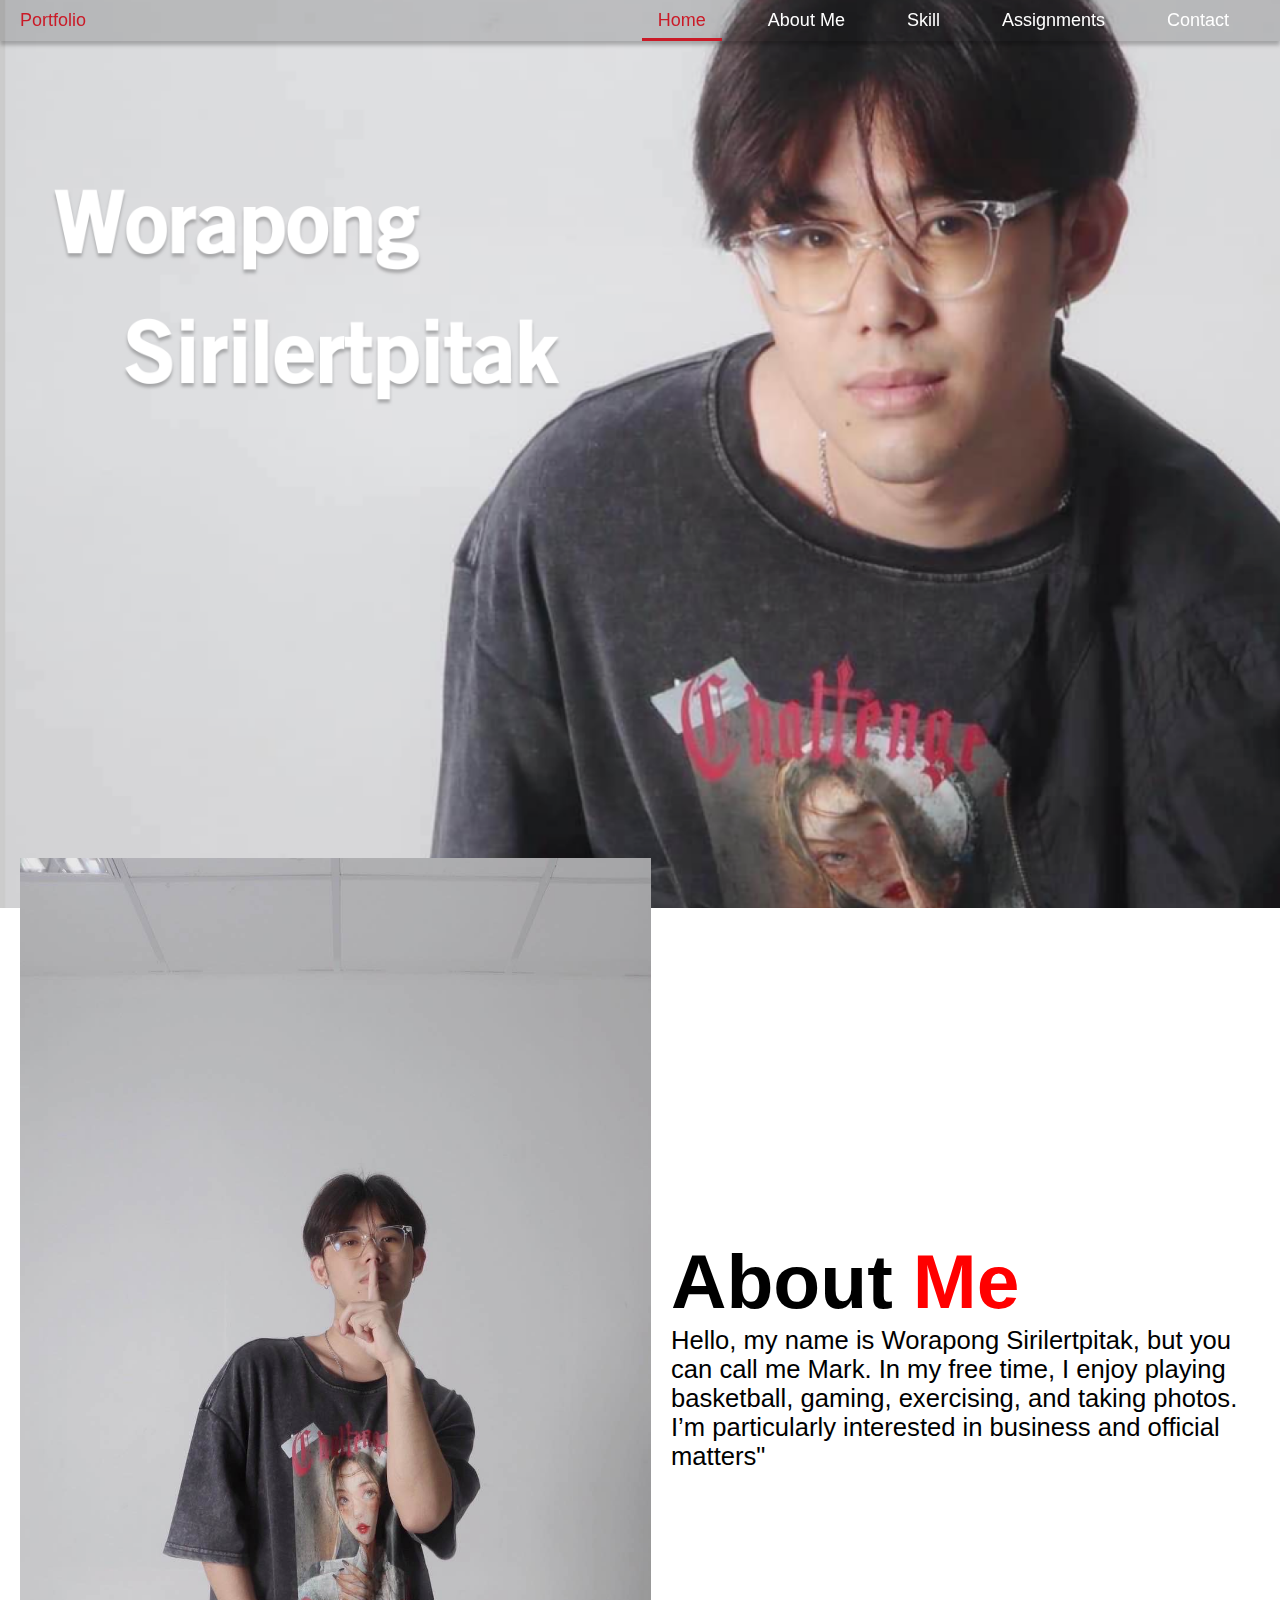
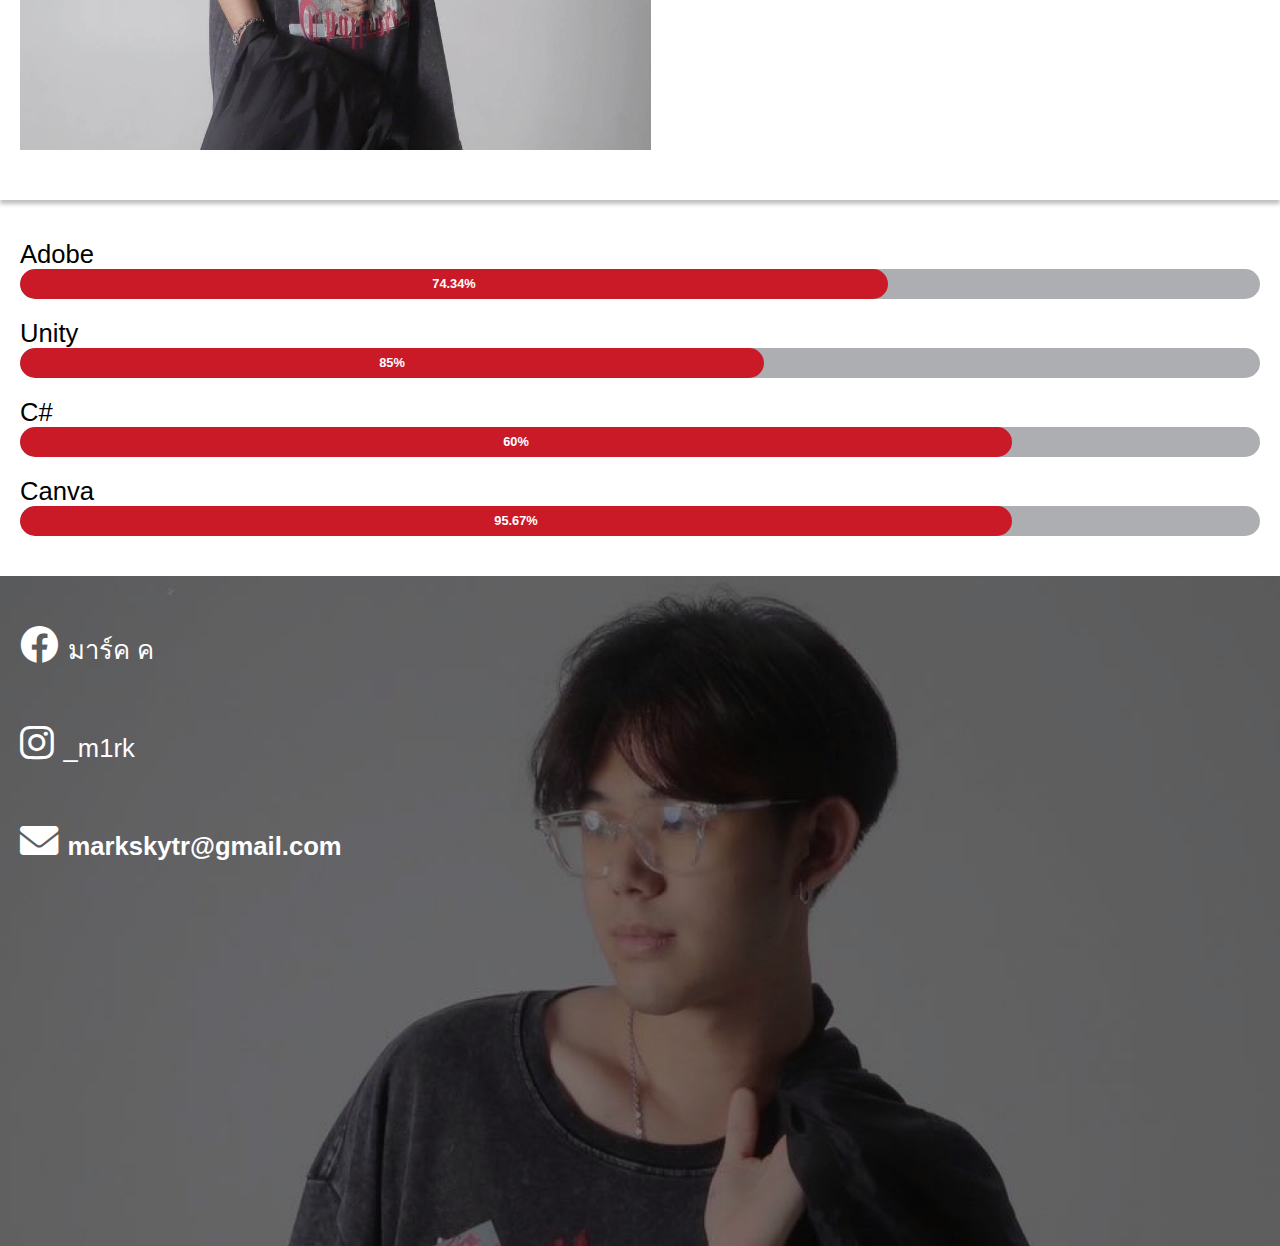
<file: index.html>
<!DOCTYPE html>
<html lang="th">
<head>
    <meta charset="UTF-8">
    <meta name="viewport" content="width=device-width, initial-scale=1.0">
    <title>Portfolio</title>
    <link rel="stylesheet" href="https://cdnjs.cloudflare.com/ajax/libs/font-awesome/6.0.0-beta3/css/all.min.css">
    <link rel="stylesheet" href="style.css">
</head>
<body>

    <!-- Top Bar -->
    <div class="top-bar">
        <p class="portfolio-title">Portfolio</p>
        <div class="menu-toggle" id="menu-toggle">
            &#9776; <!-- แฮมเบอร์เกอร์ ไอคอน -->
        </div>
        <ul class="menu" id="menu">
            <li><a href="#home" class="active">Home</a></li>
            <li><a href="#about">About Me</a></li>
            <li><a href="#skills">Skill</a></li>
            <li><a href="AssignmentPage.html">Assignments</a></li>
            <li><a href="#contact">Contact</a></li>
        </ul>
    </div>

    <!-- Main content -->
    <main>
        <section id="home" class="home-section">
            <img src="image/mark2.png" alt="Home Image" class="full-width-img">
        </section>
        <section id="about" class="about-section">
          <div class="about-content">
              <img src="image/profile.jpg" alt="About Me Image" class="about-image">
              <div class="about-text">
                <div style="
                    display: flex;
                    font-size: 4vw;
                    gap: 20px;
                ">
                    <h2>About</h2>
                    <h2 style="color: red;">Me</h2>
                </div>
                  <p style="font-size: 2vw;">Hello, my name is Worapong Sirilertpitak,
                     but you can call me Mark. In my free time, 
                     I enjoy playing basketball, gaming, exercising, and taking photos. 
                     I’m particularly interested in business and official matters"
                  </p>
              </div>
          </div>
      </section>
      
        <section id="skills" class="skills-section">
            <div>
                <div class="skill">
                    <p>Adobe</p>
                    <div class="percent-bar">
                        <div class="percent-fill" style="width: 70%;">
                            <span class="percent-text">74.34%</span>
                        </div>
                    </div>
                </div>
                <div class="skill">
                    <p>Unity</p>
                    <div class="percent-bar">
                        <div class="percent-fill" style="width: 60%;">
                            <span class="percent-text">85%</span>
                        </div>
                    </div>
                </div>
                <div class="skill">
                    <p>C#</p>
                    <div class="percent-bar">
                        <div class="percent-fill" style="width: 80%;">
                            <span class="percent-text">60%</span>
                        </div>
                    </div>
                </div>
                <div class="skill">
                    <p>Canva</p>
                    <div class="percent-bar">
                        <div class="percent-fill" style="width: 80%;">
                            <span class="percent-text">95.67%</span>
                        </div>
                    </div>
                </div>
            </div>
        </section>
        <section id="contact" class="contact-section">
            <div>
                <i class="fa-brands fa-facebook">
                    <a href="https://www.facebook.com/markskytr/">มาร์ค ค</a>
                </i>
                <i class="fa-brands fa-instagram">
                    <a href="https://www.instagram.com/_m1rk/">_m1rk</a>
                </i>
                <i class="fa-solid fa-envelope">
                    <a href="mailto:markskytr@gmail.com">markskytr@gmail.com</a>
                </i>
            </div>
            <img src="image/mark3.png" alt="mark3">
        </section>
    </main>


    <script src="script.js"></script>
</body>
</html>
</file>
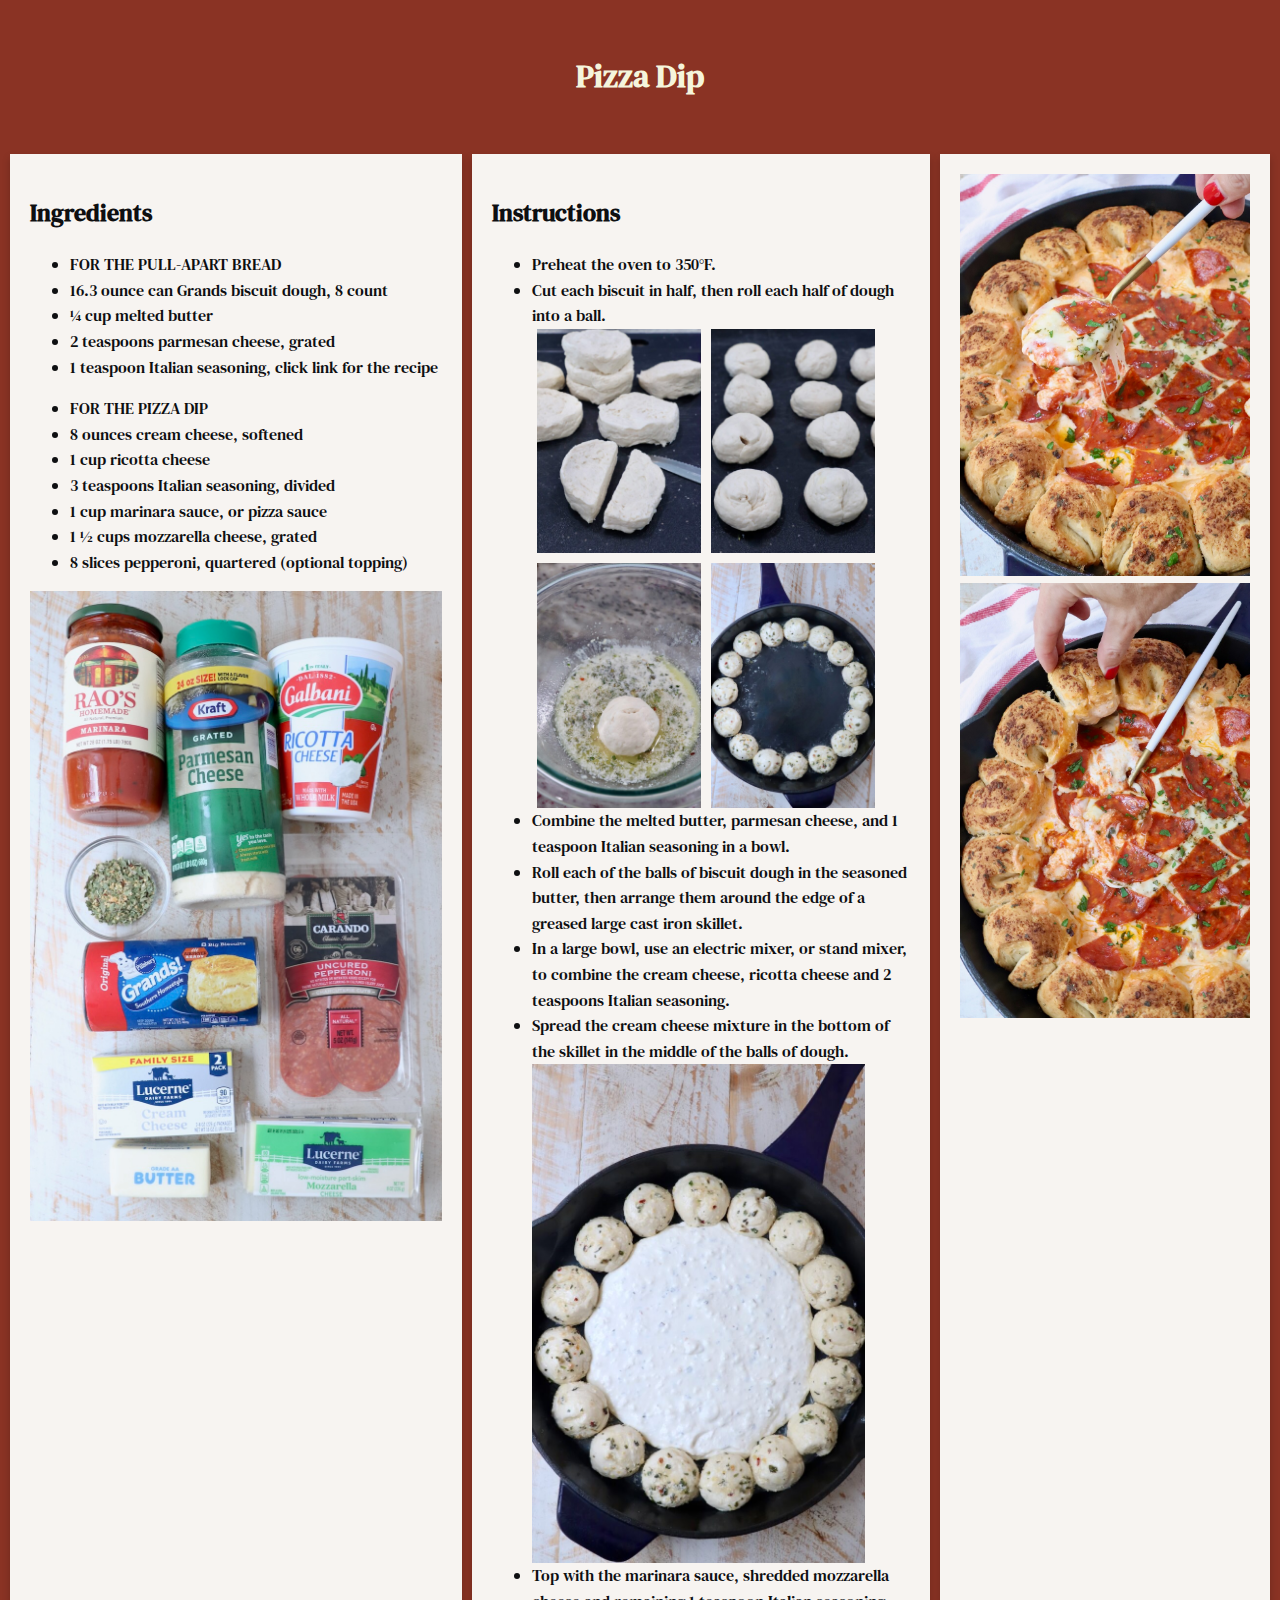
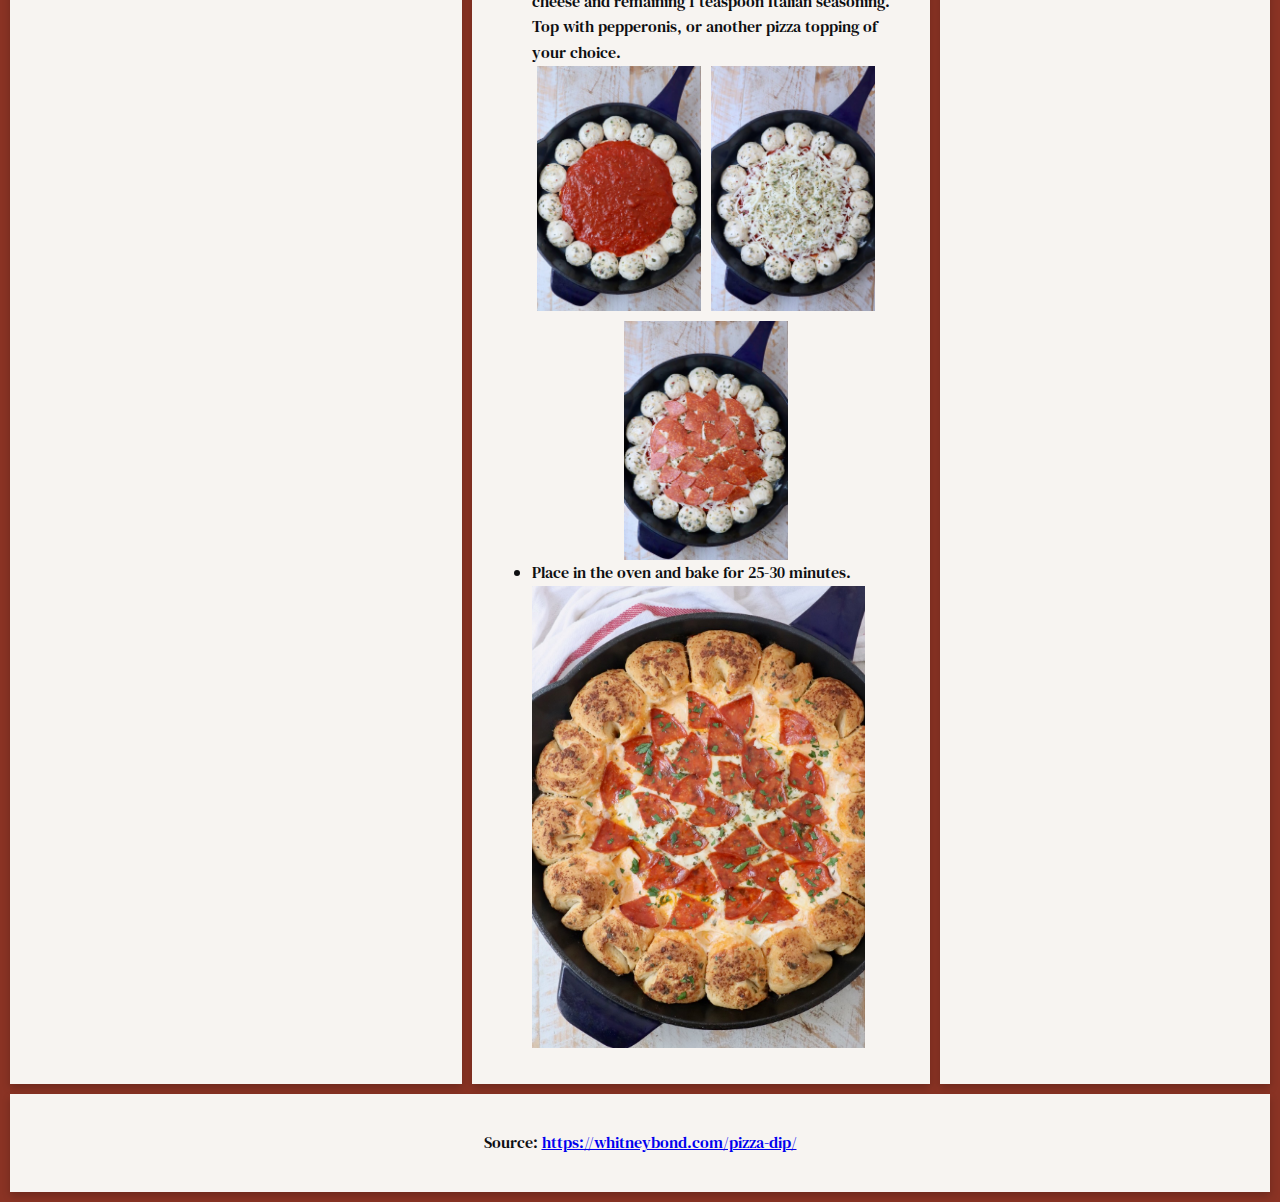
<file: assignment/assignment4/index.html>
<!DOCTYPE html>
<html lang="en">
<head>
    <meta charset="UTF-8">
    <meta http-equiv="X-UA-Compatible" content="IE=edge">
    <title>Pizza Dip</title>
    <meta name="viewport" content="width=device-width, initial-scale=1.0">
    <link rel="stylesheet" href="main.css">
	<link rel="preconnect" href="https://fonts.googleapis.com">
	<link rel="preconnect" href="https://fonts.gstatic.com" crossorigin>
	<link href="https://fonts.googleapis.com/css2?family=DM+Serif+Text:ital@0;1&display=swap" rel="stylesheet">
</head>
<body>
    <div class="grid-container">
        <div id="header">
            <h1>Pizza Dip</h1>
        </div>
        <div id="main1">
            <h2>Ingredients</h2>
            <ul>
                <li>FOR THE PULL-APART BREAD</li>
                <li>16.3 ounce can Grands biscuit dough, 8 count</li>
                <li>¼ cup melted butter</li>
                <li>2 teaspoons parmesan cheese, grated</li>
                <li>1 teaspoon Italian seasoning, click link for the recipe</li>
            </ul>
            <ul>
                <li>FOR THE PIZZA DIP</li>
                <li>8 ounces cream cheese, softened</li>
                <li>1 cup ricotta cheese</li>
                <li>3 teaspoons Italian seasoning, divided</li>
                <li>1 cup marinara sauce, or pizza sauce</li>
                <li>1 ½ cups mozzarella cheese, grated</li>
                <li>8 slices pepperoni, quartered (optional topping)</li>    
            </ul>
			<img src="pic/pizza-dip-1.jpeg" alt="pizza-dip-1">
        </div>
        <div id="main2">
            <h2>Instructions</h2>
            <ul>
                <li>Preheat the oven to 350°F.</li>
                <li>Cut each biscuit in half, then roll each half of dough into a ball.</li>
				<div class="fleximg">
					<img src="pic/pizza-dip-10.jpeg" alt="pizza-dip-10">
					<img src="pic/pizza-dip-11.jpeg" alt="pizza-dip-11">
					<img src="pic/pizza-dip-2.jpeg" alt="pizza-dip-2">
					<img src="pic/pizza-dip-3.jpeg" alt="pizza-dip-3">
				</div>
                <li>Combine the melted butter, parmesan cheese, and 1 teaspoon Italian seasoning in a bowl.</li>
                <li>Roll each of the balls of biscuit dough in the seasoned butter, then arrange them around the edge of a greased large cast iron skillet.</li>
                <li>In a large bowl, use an electric mixer, or stand mixer, to combine the cream cheese, ricotta cheese and 2 teaspoons Italian seasoning.</li>
                <li>Spread the cream cheese mixture in the bottom of the skillet in the middle of the balls of dough.</li>
				<div class="fleximg2">
					<img src="pic/pizza-dip-4.jpeg" alt="pizza-dip-4">
				</div>	
                <li>Top with the marinara sauce, shredded mozzarella cheese and remaining 1 teaspoon Italian seasoning. Top with pepperonis, or another pizza topping of your choice.</li>
				<div class="fleximg">
					<img src="pic/pizza-dip-5.jpeg" alt="pizza-dip-5">
					<img src="pic/pizza-dip-6.jpeg" alt="pizza-dip-6">
					<img src="pic/pizza-dip-7.jpeg" alt="pizza-dip-7">
				</div>
				<li>Place in the oven and bake for 25-30 minutes.</li>
				<div class="fleximg2">
					<img src="pic/pizza-dip-8.jpeg" alt="pizza-dip-8">
				</div>
            </ul>
        </div>
        <div id="right">
			<img src="pic/pizza-dip-22.jpeg" alt="pizza-dip-22">
			<img src="pic/pizza-dip-27.jpeg" alt="pizza-dip-27">
		</div>
        <div id="footer">            
			<p>Source: <a href="https://whitneybond.com/pizza-dip/" target="_blank">https://whitneybond.com/pizza-dip/</a></p>
		</div>
    </div>
</body>
</html>
</file>
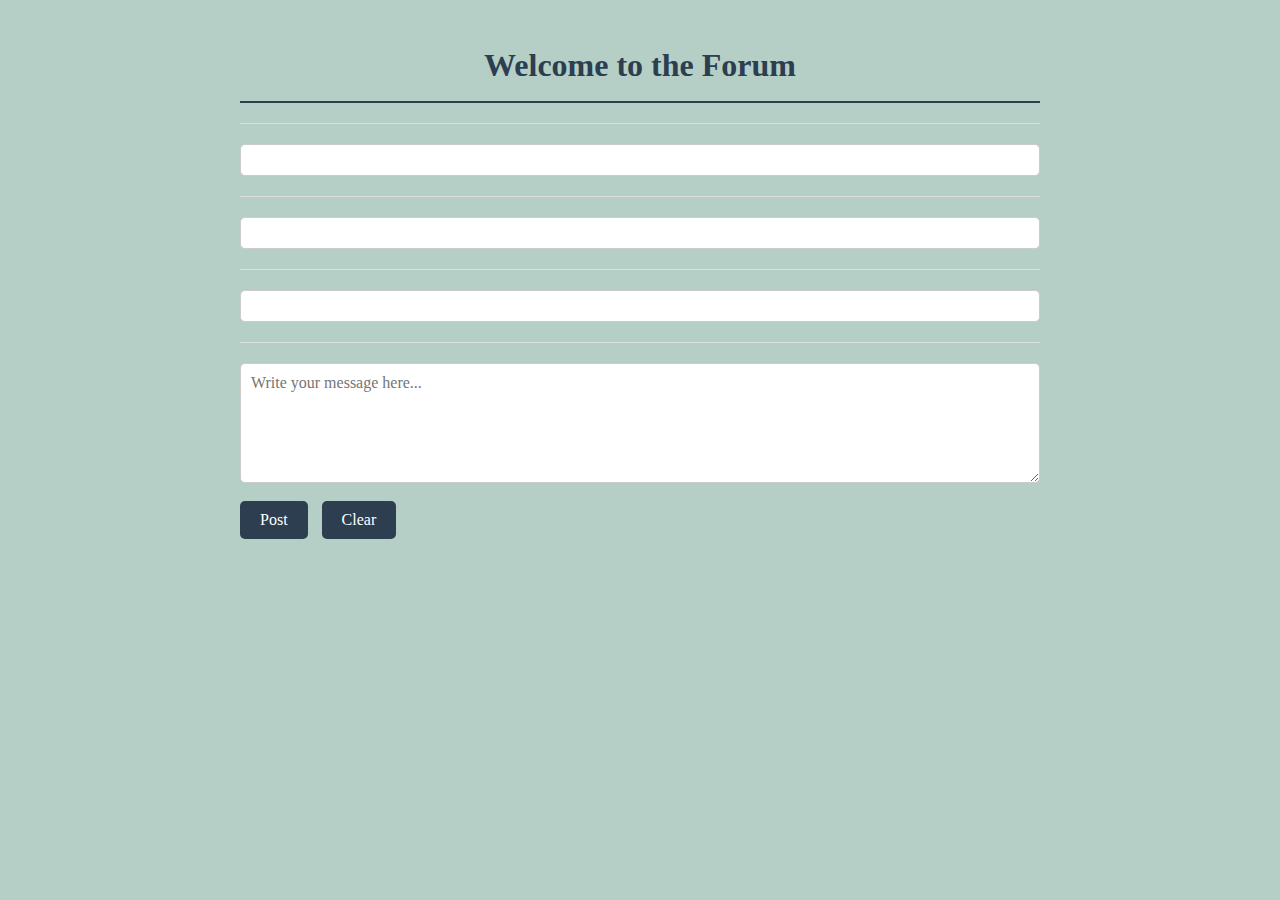
<file: assignment/assignment5/index.html>
<!DOCTYPE html>
<html>
<head>
    <meta charset='utf-8'>
    <meta http-equiv='X-UA-Compatible' content='IE=edge'>
    <title>Blogger</title>
    <meta name='viewport' content='width=device-width, initial-scale=1'>
    <link rel='stylesheet' type='text/css' media='screen' href='man.css'>
	
    <script src='main.js' defer></script>
</head>
<body>
    <h1 id="top"></h1>
    <hr>
    <div id="topic"></div>
    <hr>
    <div id="reply1"></div>
    <hr>
    <div id="reply2"></div>
    <hr>
    <textarea name="message" id="message" placeholder="Write your message here..."></textarea> 
    <br/>
    <button type="button" onclick="postFunction()">Post</button>
    <button type="button" onclick="clearFunction()">Clear</button>
</body>
</html>
</file>
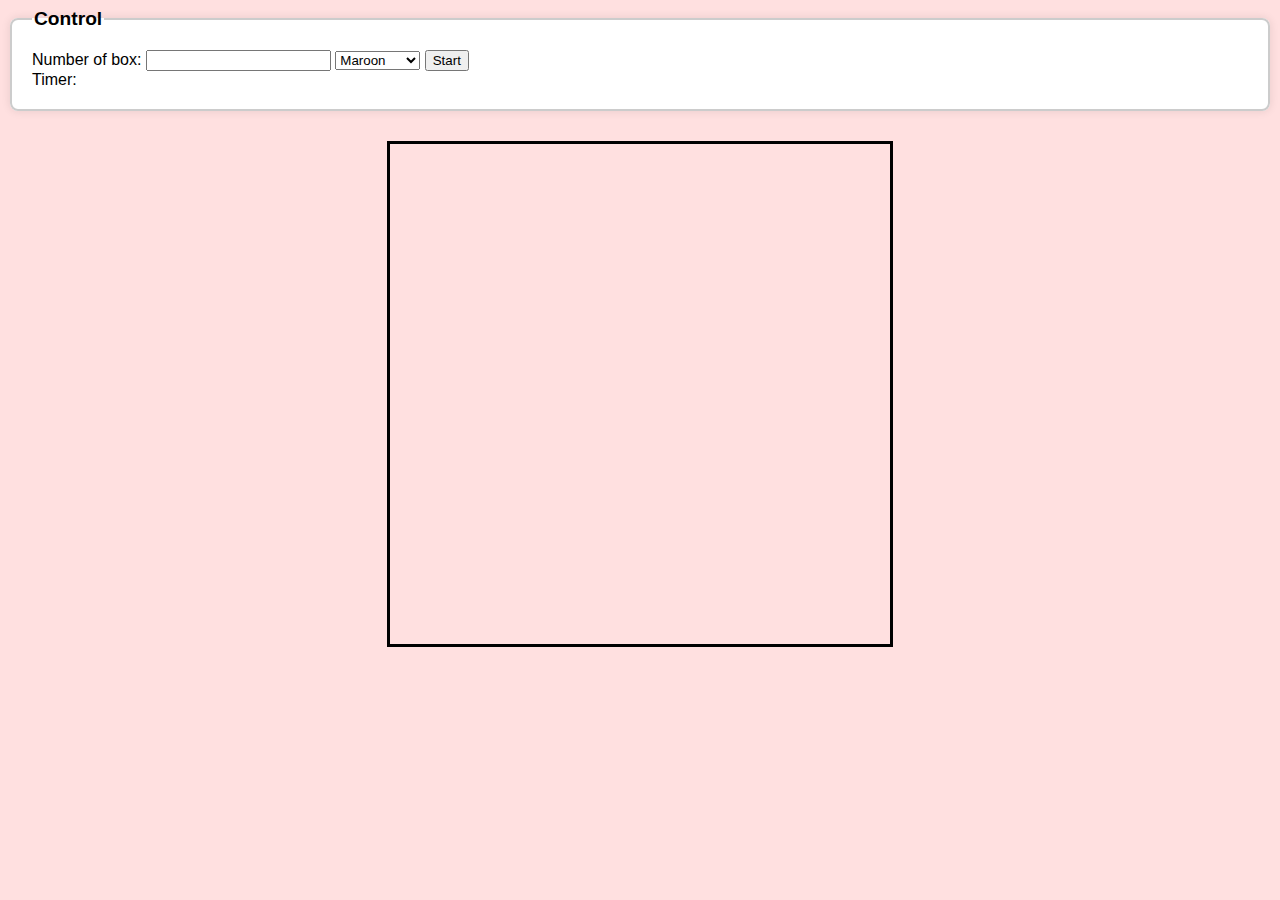
<file: assignment/assignment7/index.html>
<!DOCTYPE html>
<html>
	<head>
		<meta charset="UTF-8">
		<title>Square game</title>
		<script type="text/javascript" src="game.js"></script>
		<link rel="stylesheet" type="text/css" href="game.css">
	</head>
	<body>
		<!-- these codes were adapted from https://courses.cs.washington.edu/courses/cse154/17sp/lecture/more-dom/code/squares.html  -->

		<fieldset>
			<legend>Control</legend>
			Number of box: 
			<input type="text" name="numbox" id="numbox">
			<select name="color" id = "color">
				<option value="maroon">Maroon</option>
				<option value="lightgreen">Lightgreen</option>
				<option value="magenta">Magenta</option>
			</select>
			<button id="start">Start</button>
			<div id="timerClock"> Timer:
				<div id="clock"></div>
			</div>
		</fieldset>
		<div id="container">
			<div id="layer"></div>
		</div>
	
	</body>
</html>
</file>
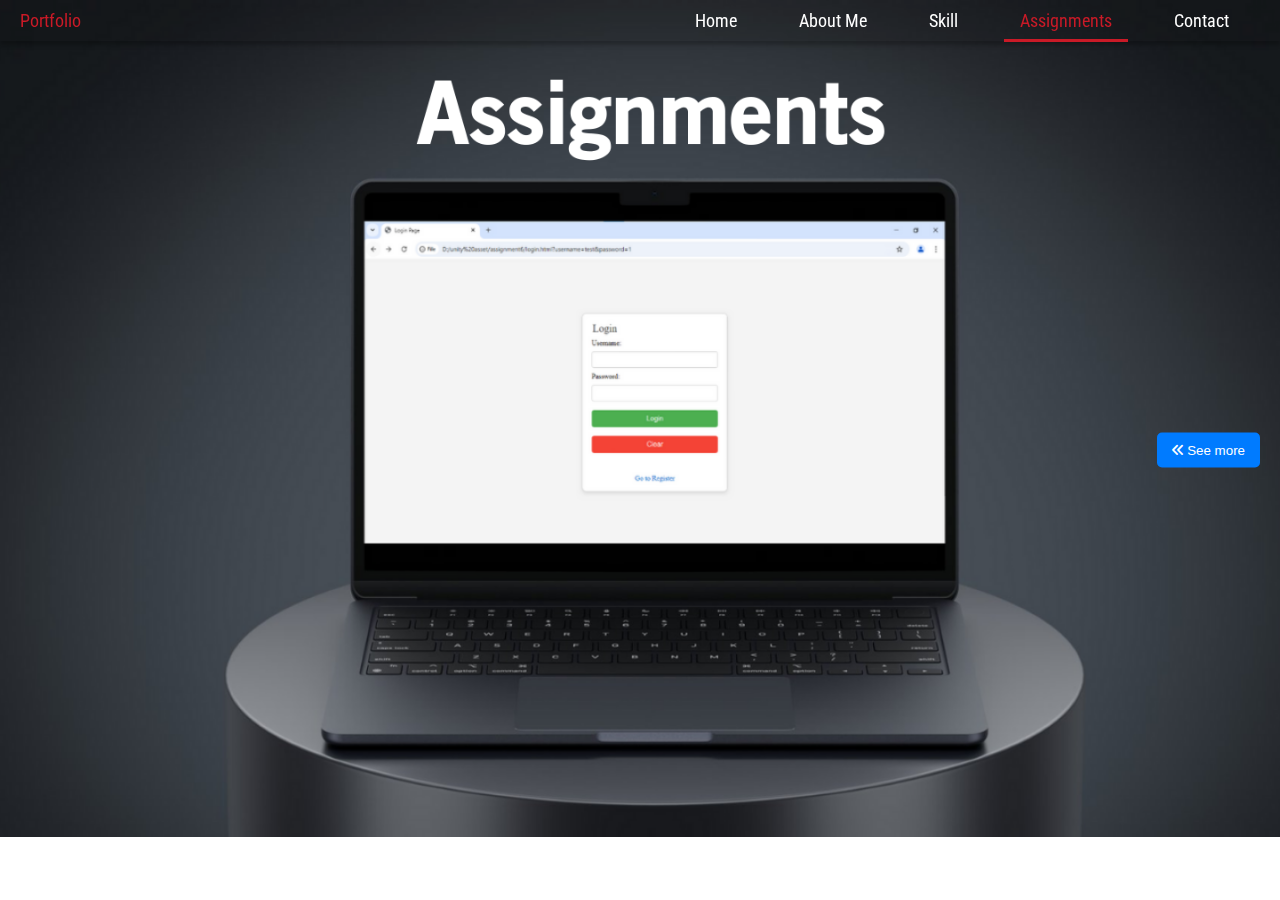
<file: AssignmentPage.html>
<!DOCTYPE html>
<html lang="th">
<head>
    <meta charset="UTF-8">
    <meta name="viewport" content="width=device-width, initial-scale=1.0">
    <title>Responsive Portfolio</title>
    <link rel="stylesheet" href="style.css">
    <link rel="stylesheet" href="https://cdnjs.cloudflare.com/ajax/libs/font-awesome/6.0.0-beta3/css/all.min.css">
    <link rel="preconnect" href="https://fonts.googleapis.com">
<link rel="preconnect" href="https://fonts.gstatic.com" crossorigin>
<link href="https://fonts.googleapis.com/css2?family=Roboto+Condensed:ital,wght@0,100..900;1,100..900&display=swap" rel="stylesheet">
</head>
<body>

    <div class="top-bar">
        <p class="portfolio-title">Portfolio</p>
        <div class="menu-toggle" id="menu-toggle">
            &#9776; <!-- แฮมเบอร์เกอร์ ไอคอน -->
        </div>
        <ul class="menu" id="menu">
            <li><a href="index.html">Home</a></li>
            <li><a href="#index.html">About Me</a></li>
            <li><a href="#index.html">Skill</a></li>
            <li><a href="index.html"  class="active">Assignments</a></li>
            <li><a href="#contact">Contact</a></li>
        </ul>
    </div>
    <main>
        <div class="assignment-page">
            <img src="image/asm.png" alt="Home Image" class="full-width-img2">
            <button id="see-more-button">
                <i class="fa-solid fa-angles-left"></i> See more
            </button>
        </div>
    </main>
    <div id="popup" class="popup">
        <div class="popup-content">
            <h1>Assignments</h1>
            <a href="assignment/assignment3/recipe.html">Assignment 3</a>
            <a href="assignment/assignment4/index.html">Assignment 4</a>
            <a href="assignment/assignment5/index.html">Assignment 5</a>
            <a href="assignment/assignment6/register.html">Assignment 6</a>
            <a href="assignment/assignment7/index.html">Assignment 7</a>
        </div>
    </div>
    <script src="script.js"></script>
</body>
</html>
</file>
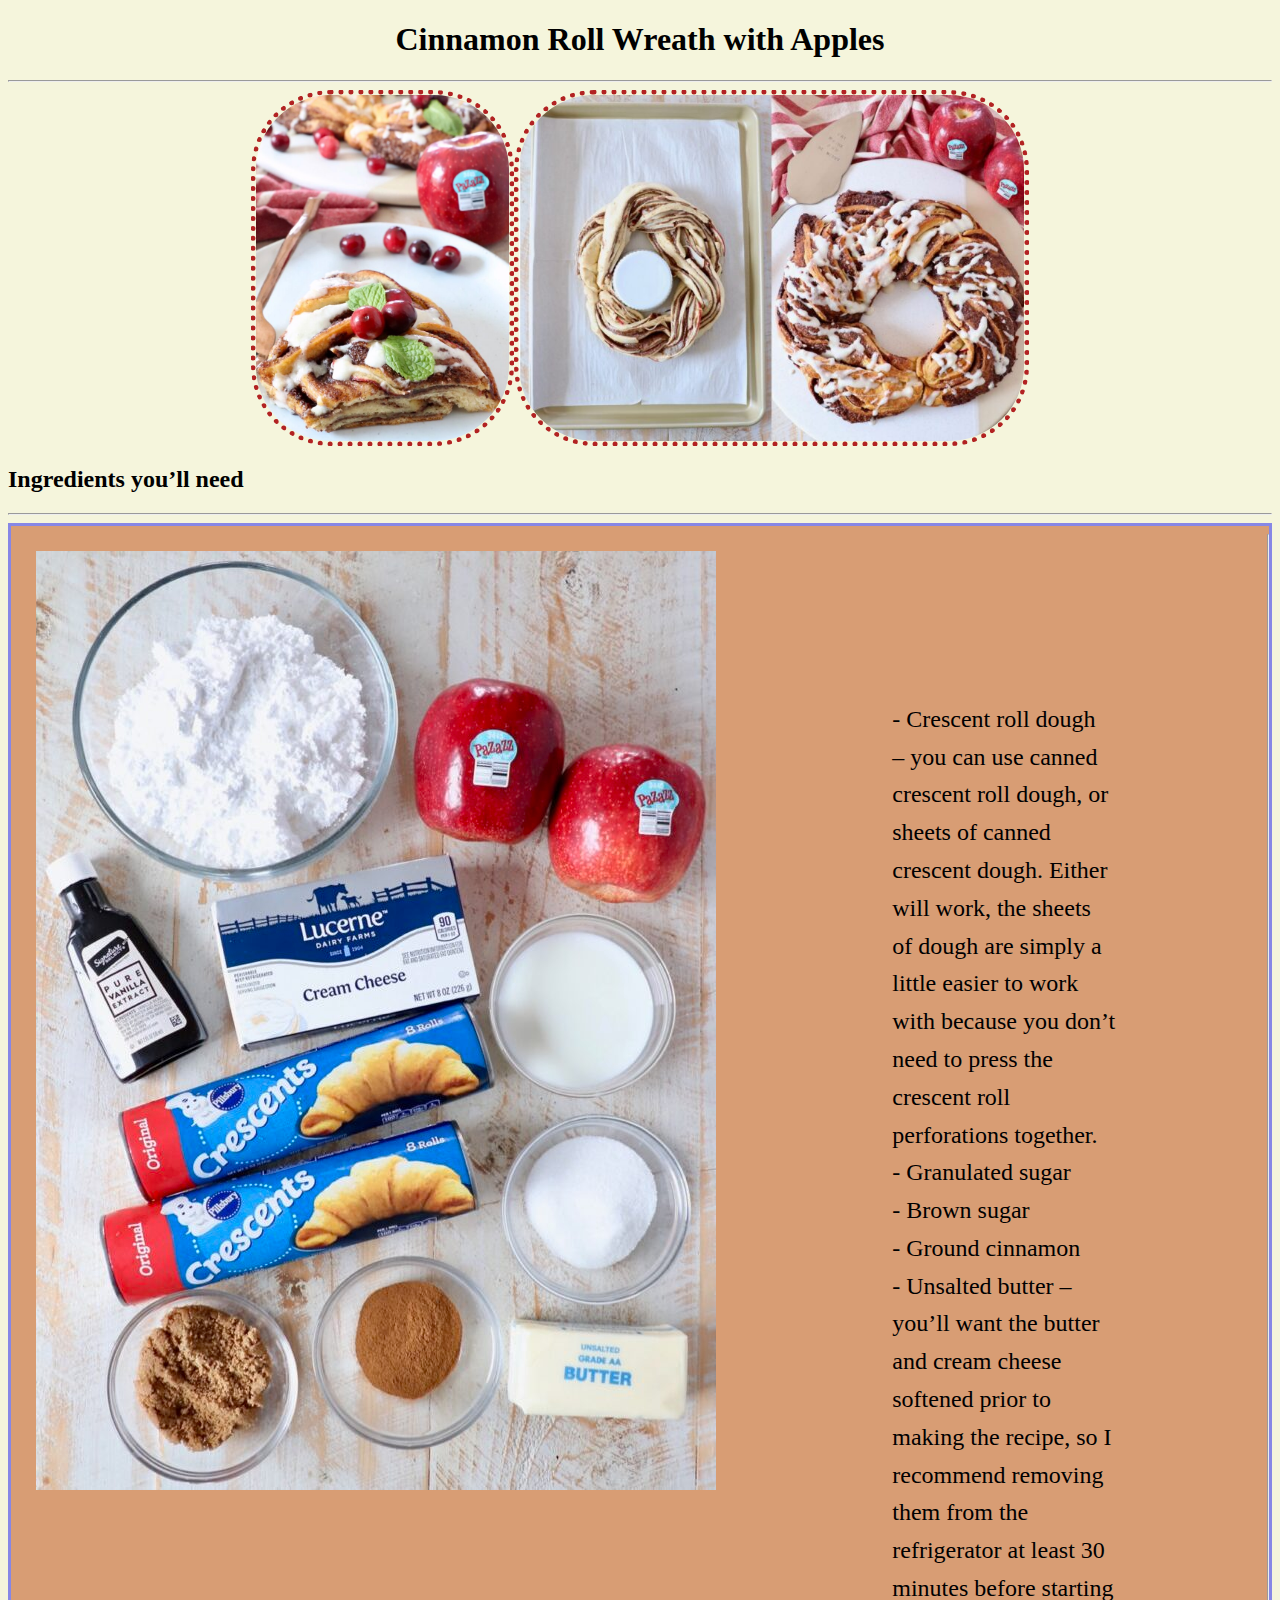
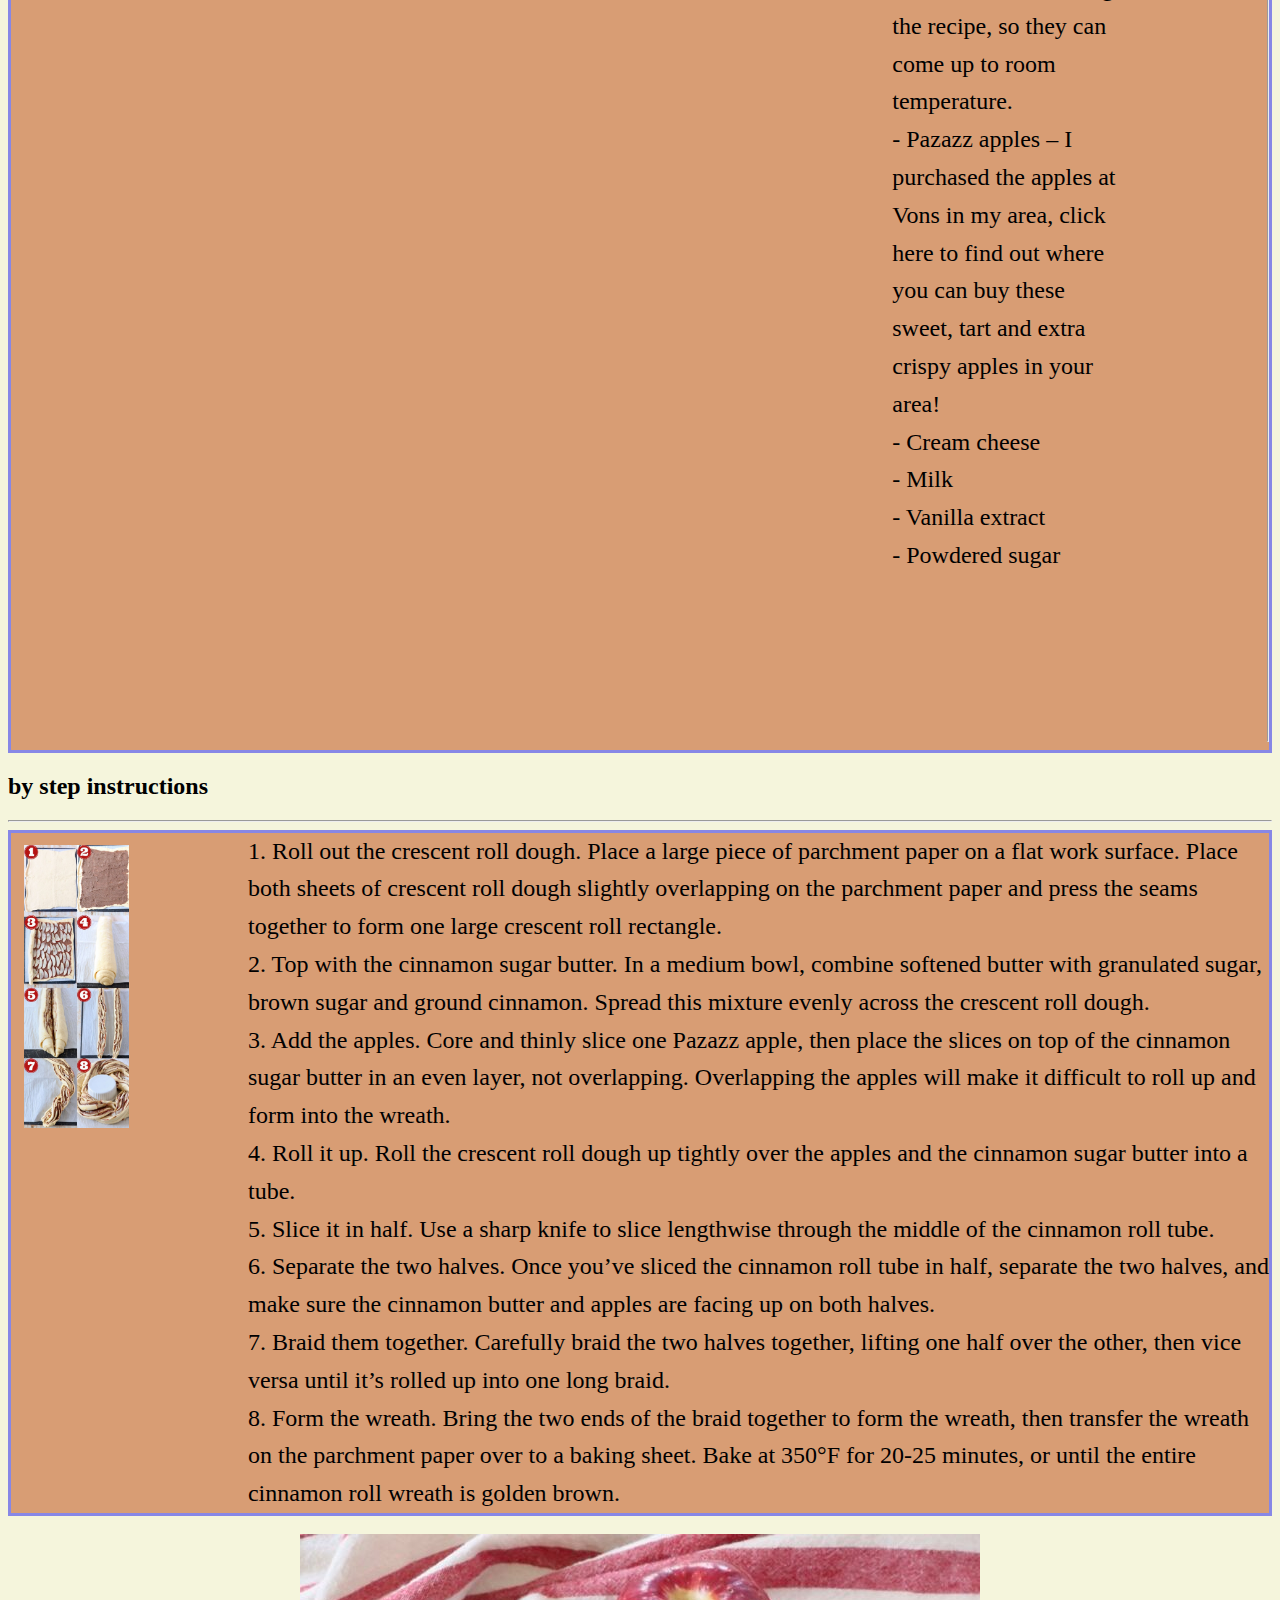
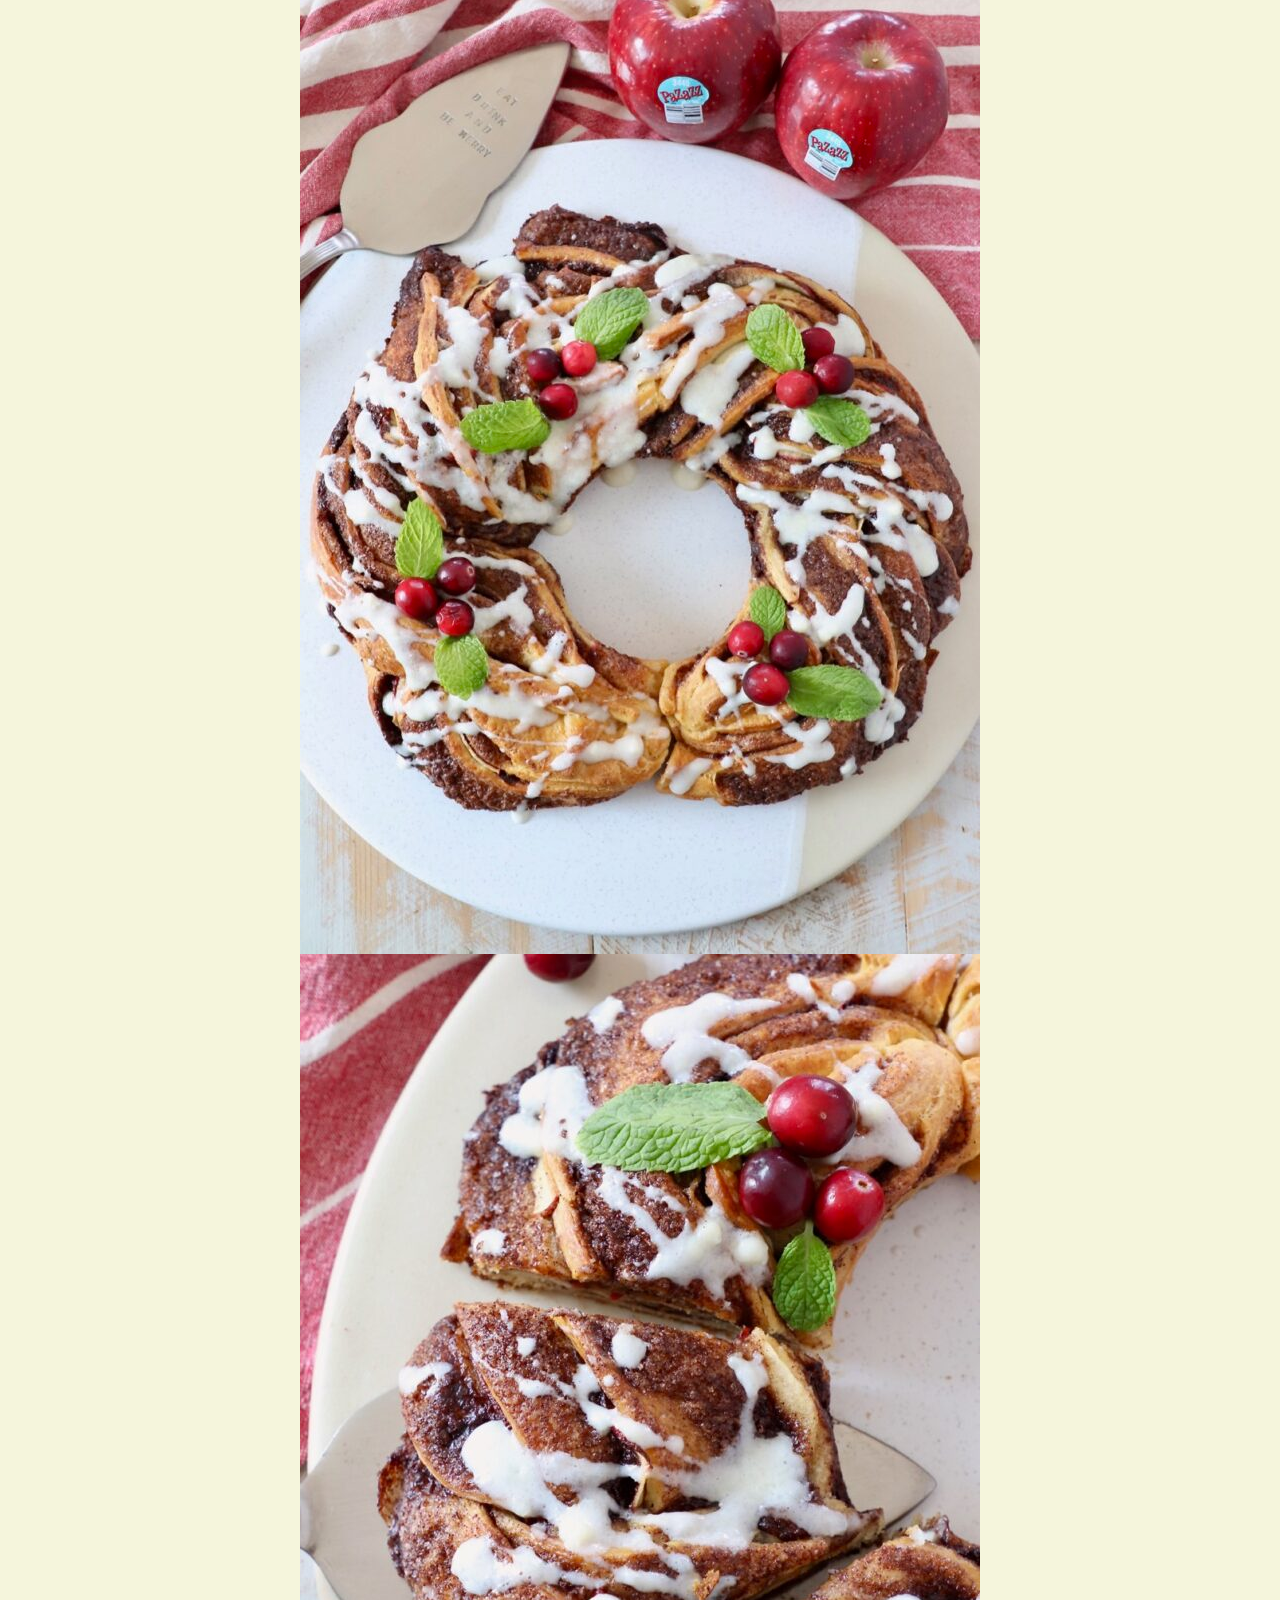
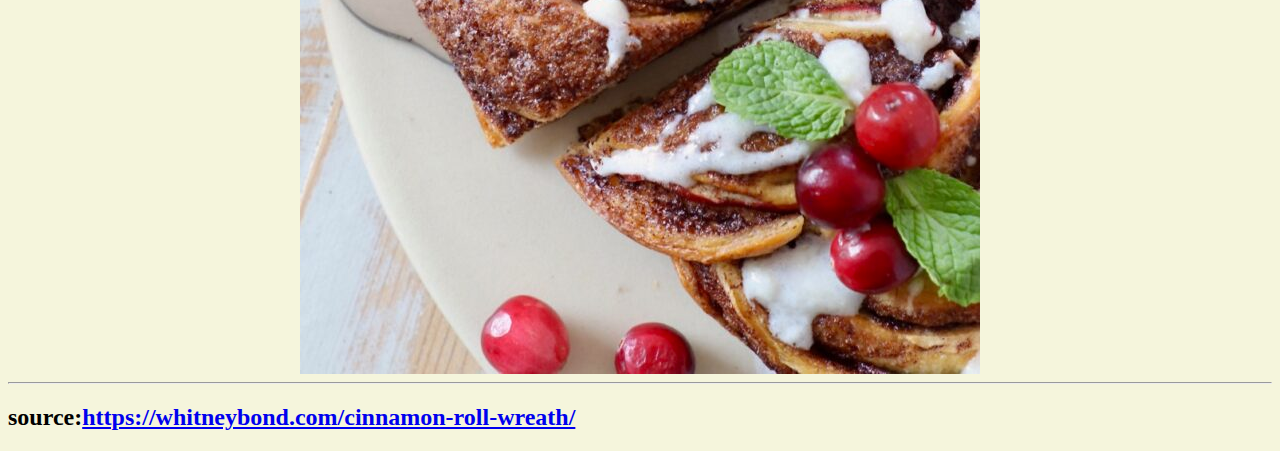
<file: assignment/assignment3/recipe.html>
<!DOCTYPE html>
<html>
<head>
	<meta charset='utf-8'>
	<meta http-equiv='X-UA-Compatible' content='IE=edge'>
	<title>Cinnamon Roll Wreath with Apples</title>
	<meta name='viewport' content='width=device-width, initial-scale=1'>
	<link rel="stylesheet" href="cinna.css">
    <title>Document</title>
</head>
<body>
	<h1 id="huakor"> Cinnamon Roll Wreath with Apples</h1><hr>

	<div class="photo">
		<img id="image-size" src="pic/cinnamon-3.jpeg" alt="cinnamon"> 
		<img id="image-size1" src="pic/cinnamon-6.jpeg" alt="cinnamon-6">
	</div> 
	<h2>Ingredients you’ll need</h2>
	<hr>

<article>
	<div class="flex_container2">
	<div class="Ingredients"><img src="pic/cinnamon-1.jpeg" alt="cinnamon-1"></div>
		<p id="sood">
		- Crescent roll dough 
		<br>– you can use canned crescent roll dough, or 
		sheets of canned crescent dough. Either will work, the sheets of dough are simply a little easier to work with because you don’t need to press the crescent roll perforations together.
		<br>
		- Granulated sugar
		<br>
		- Brown sugar
		<br>
		- Ground cinnamon
		<br>
		- Unsalted butter – you’ll want the butter and cream cheese softened prior to making the recipe, so I recommend removing them from the refrigerator at least 30 minutes before starting the recipe, so they can come up to room temperature.
		<br>
		- Pazazz apples – I purchased the apples at Vons in my area, click here to find out where you can buy these sweet, tart and extra crispy apples in your area!
		<br>
		- Cream cheese
		<br>
		- Milk
		<br>
		- Vanilla extract
		<br>
		- Powdered sugar
		<br>
		</p>
		<hr>
	</article>
	<h2>by step instructions</h2><hr>
	<div class="box"> 	
	<div id="make"><img id="size" src="pic/cinnamon-2.jpeg" alt="cinnamon-1"></div>
	1. Roll out the crescent roll dough. Place a large piece of parchment paper on a flat work surface. Place both sheets of crescent roll dough slightly overlapping on the parchment paper and press the seams together to form one large crescent roll rectangle.
	<br>2. Top with the cinnamon sugar butter. In a medium bowl, combine softened butter with granulated sugar, brown sugar and ground cinnamon. Spread this mixture evenly across the crescent roll dough.
	<br>3. Add the apples. Core and thinly slice one Pazazz apple, then place the slices on top of the cinnamon sugar butter in an even layer, not overlapping. Overlapping the apples will make it difficult to roll up and form into the wreath.
	<br>4. Roll it up. Roll the crescent roll dough up tightly over the apples and the cinnamon sugar butter into a tube.
	<br>5. Slice it in half. Use a sharp knife to slice lengthwise through the middle of the cinnamon roll tube.
	<br>6. Separate the two halves. Once you’ve sliced the cinnamon roll tube in half, separate the two halves, and make sure the cinnamon butter and apples are facing up on both halves.
	<br>7. Braid them together. Carefully braid the two halves together, lifting one half over the other, then vice versa until it’s rolled up into one long braid.
	<br>8. Form the wreath. Bring the two ends of the braid together to form the wreath, then transfer the wreath on the parchment paper over to a baking sheet. Bake at 350°F for 20-25 minutes, or until the entire cinnamon roll wreath is golden brown.
</p>
</div>
	<br>
	<div class="flex_container">
	<img src="pic/cinnamon-5.jpeg" alt="cinnamon-5">
	<img src="pic/cinnamon-4.jpeg" alt="cinnamon-4">
	</div>
	<hr>
	<h2>source:<a href="https://whitneybond.com/cinnamon-roll-wreath/">https://whitneybond.com/cinnamon-roll-wreath/</a></h2>
</body>
</html>
</file>
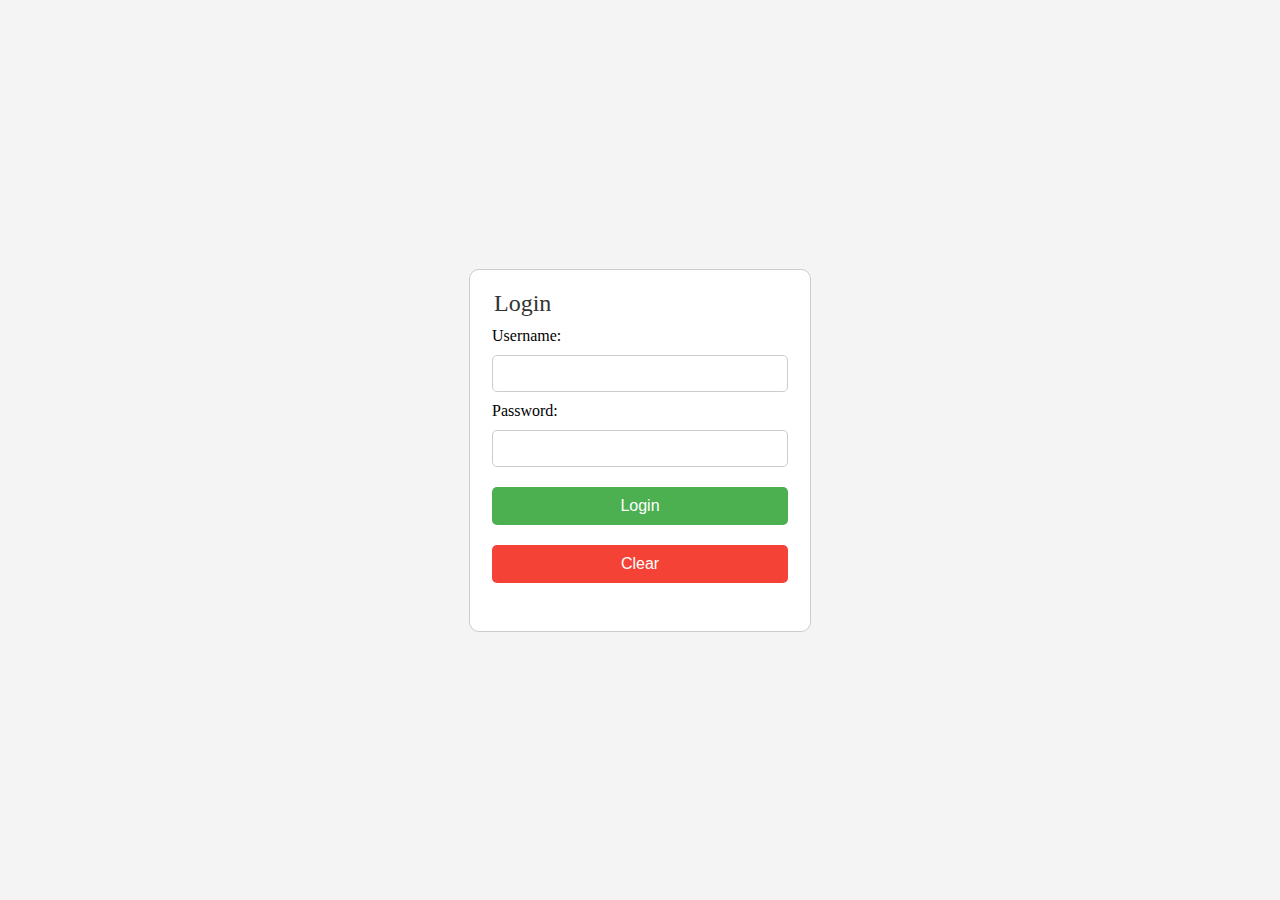
<file: assignment/assignment6/login.html>
<!DOCTYPE html>
<html>
<head>
	<meta charset='utf-8'>
	<meta http-equiv='X-UA-Compatible' content='IE=edge'>
	<title>Login Page</title>
	<meta name='viewport' content='width=device-width, initial-scale=1'>
	<link rel='stylesheet' type='text/css' media='screen' href='main.css'>
	<script src='login.js'></script>
</head>
<body>
	<form name="myLogin" id="myLogin">
		<fieldset>
			<legend>Login</legend>
			Username: 
			<input type="text" name="username" id="username" required>
			<br>
			Password: 
			<input type="password" name="password" required>
			<br>
			<input type="submit" value="Login">
			<input type="reset" value="Clear">
			<br><br>
		</fieldset>
	</form>
</body>
</html>
</file>
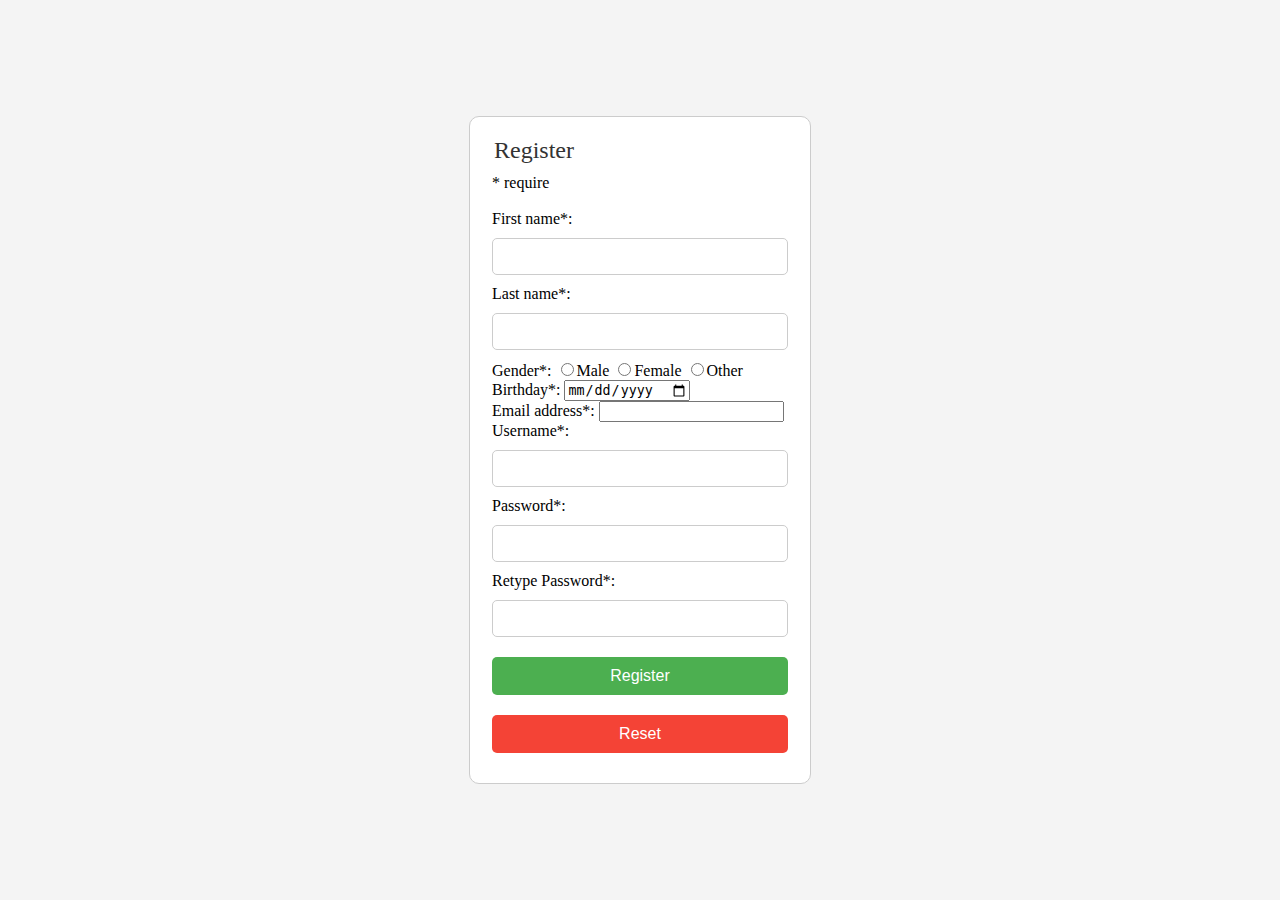
<file: assignment/assignment6/register.html>
<!DOCTYPE html>
<html>
<head>
	<meta charset='utf-8'>
	<meta http-equiv='X-UA-Compatible' content='IE=edge'>
	<title>Register Page</title>
	<meta name='viewport' content='width=device-width, initial-scale=1'>
	<link rel='stylesheet' type='text/css' media='screen' href='main.css'>
	<script src='register.js'></script>
</head>
<body>
	<form name="myRegister" id="myRegister" action="login.html">
		<fieldset>
			<legend>Register</legend>
			<span>* require</span> <br>
			<span id="errormsg"></span> <br>
			First name*: 
			<input type="text" name="firstname" required>
			Last name*: 
			<input type="text" name="lastname" >
			<br>
			Gender*: 
			<input type="radio" name="gender" value="male" >Male
			<input type="radio" name="gender" value="female" >Female
			<input type="radio" name="gender" value="other" >Other
			<br>
			Birthday*: 
			<input type="date" name="bday" value="" >
			<br>
			Email address*: 
			<input type="email" name="email" >
			<br>
			Username*: 
			<input type="text" name="username" >
			<br>
			Password*: 
			<input type="password" name="password" required>
			<br>
			Retype Password*: 
			<input type="password" name="retypePassword" required>
			<br>
			<input type="submit" value="Register">
			<input type="reset" value="Reset">
		</fieldset>
	</form>
</body>
</html>
</file>
<file: style.css>
* {
    margin: 0;
    padding: 0;
    box-sizing: border-box;
}

body {
    display: flex;
    flex-direction: column;
    min-height: 100vh;
    overflow-x: hidden; /* ปิดการเลื่อนในแกน X */
    font-family: "Roboto Condensed", sans-serif;
}

/* Top bar */
.top-bar {
  background: rgba(17, 17, 17, 0.17);
  display: flex;
  justify-content: space-between; /* จัดกลาง */
  align-items: center;
  padding: 10px 20px;
  color: white;
  box-shadow: 0px 4px 4px 0px rgba(0, 0, 0, 0.25);
  width: 100%;
  position: fixed;
  top: 0; /* ติดที่ด้านบนของหน้าจอ */
  z-index: 1000; /* ทำให้แน่ใจว่ามันอยู่เหนือทุกอย่าง */
}
.portfolio-title {
    font-size: 18px;
    color: #CA1A27;
}

.menu {
    list-style: none;
    display: flex;
}

.menu li {
    margin: 0 15px;
}

.menu a {
    color: white;
    text-decoration: none;
    font-size: 18px;
    padding: 8px 16px;
    transition: all 0.3s ease; /* เพิ่มการเปลี่ยนแปลงอย่างราบรื่น */
}

/* เปลี่ยนเมนูที่ active */
.menu a.active {
    color: #CA1A27;
    border-bottom: 3px solid #CA1A27; /* เส้นขอบด้านล่างด้วยสี CA1A27 */
}

/* เมนูเมื่อมีการ hover */
.menu a:hover {
    color: #CA1A27;
    border-bottom: 3px solid #CA1A27; /* เส้นขอบด้านล่างด้วยสี CA1A27 */
}
.menu.show {
  display: block; /* แสดงเมนูเมื่อมีคลาส .show */
}

/* เมนูแฮมเบอร์เกอร์ */
.menu-toggle {
    display: none;
    font-size: 24px;
    cursor: pointer;
    z-index: 9999;
}

/* Home section styles */
.home-section {
    position: relative; /* ให้ตำแหน่งที่สัมพันธ์กับภาพ */
    overflow: hidden; /* ซ่อนส่วนที่เกินออกไป */
    background: rgba(0, 0, 0, 0.2);
}

.full-width-img {
    width: 100%; /* ให้ภาพกว้าง 100% ของพื้นที่ที่มี */
    height: auto; /* ให้ความสูงของภาพปรับตามอัตราส่วน */
    display: block; /* กำหนดให้เป็นบล็อกเพื่อกำจัดระยะห่างด้านล่าง */
}

.about-section {
    display: flex;
    justify-content: center;
    align-items: center;
    width: 100%;
    height: auto; /* ปรับความสูงให้เหมาะสม */
    min-height: 870px; /* ความสูงขั้นต่ำเพื่อไม่ให้ยุบลงไป */
    position: relative;
    background-color: white;
    overflow: visible; /* ทำให้สามารถเห็นส่วนที่เกินของรูปภาพ */
    box-shadow: 0px 4px 4px 0px rgba(0, 0, 0, 0.25);
  }

.about-content {
    display: flex; /* จัดเรียงรูปภาพและข้อความในแนวนอน */
    padding: 0 20px;
    gap: 20px; /* ระยะห่างระหว่างรูปภาพและข้อความ */
    width: 100%; /* ให้เนื้อหาครอบคลุม 100% */
    align-items: center; /* จัดกลาง */
}

.about-image {
    width: 100%; /* ความกว้างของรูปภาพปรับตามขนาดหน้าจอ */
    max-width: 631px; /* กำหนดความกว้างสูงสุด */
    height: auto; /* ให้ความสูงปรับตามอัตราส่วน */
    object-fit: cover; /* ให้รูปภาพเติมเต็มพื้นที่ */
    position: relative; /* ใช้ตำแหน่ง relative */
    top: -50px; /* เลื่อนรูปภาพขึ้นเพื่อทับคอนเทนต์ด้านบน */
    z-index: 1; /* ให้รูปภาพอยู่เหนือคอนเทนต์อื่น */
}

.about-text {
  width: 100%; /* ปรับความกว้างของข้อความ */
  max-width: 670px; /* กำหนดความกว้างสูงสุด */
  height: auto; /* ความสูงของข้อความปรับตามขนาด */
  display: flex; /* จัดข้อความในแนวนอน */
  flex-direction: column; /* ทำให้ข้อความเรียงในแนวตั้ง */
  justify-content: flex-start; /* จัดข้อความไปที่ด้านบน */
  opacity: 1; /* ให้เห็นข้อความ */
  margin-top: 0; /* ลบระยะห่างด้านบน */
}
.skills-section {
  margin-top: 20px;
  background-color: white;
  align-items: center;       
  text-align: center;  
  padding:20px;
  box-shadow: 0px 4px 4px 0px rgba(0, 0, 0, 0.25);
  
}

.skill {
  margin-bottom: 20px;
}

.skill p {
  text-align: left;
  color: black;
  font-size: 2vw;
}

.percent-bar {
  background-color: #ACAEB1;
  border-radius: 20px;
  position: relative;
  height: 30px;
  overflow: hidden;
}

.percent-fill {
  background-color: #CA1A27;
  height: 100%;
  border-radius: 20px;
  position: relative;
  display: flex;
  justify-content: center;
  align-items: center;
}

.percent-text {
  position: absolute;
  color: white;
  font-weight: bold;
  font-size: 1vw;
}

.contact-section img{
  width: 100%; /* ให้ภาพกว้าง 100% ของพื้นที่ที่มี */
  height: auto; /* ให้ความสูงของภาพปรับตามอัตราส่วน */
  display: block; /* กำหนดให้เป็นบล็อกเพื่อกำจัดระยะห่างด้านล่าง */
}
.contact-section div {
  padding-top: 50px;
  padding-left: 20px;
  gap: 50px;
  position: absolute; /* ทำให้ไอคอนและข้อความทับภาพ */
  color: white; /* สีของข้อความ */
  z-index: 1; /* ให้แสดงอยู่เหนือภาพ */
  display: flex; /* ทำให้แสดงเป็น flex container */
  flex-direction: column; /* ให้เรียงแนวตั้ง */
}

.contact-section i {
  margin-bottom: 10px; /* ระยะห่างระหว่างไอคอน */
  font-size: 3vw; /* ขนาดของไอคอน */
}

.contact-section a {
  color: white; /* เปลี่ยนสีลิงก์ */
  text-decoration: none; /* ไม่ให้มีขีดเส้นใต้ */
  font-size: 2vw; /* ขนาดของไอคอน */
  font-family: "Roboto Condensed", sans-serif;
}

.contact-section a:hover {
  text-decoration: underline; /* เพิ่มขีดเส้นใต้เมื่อ hover */
}
/* ปุ่ม See More */
#see-more-button {
  position: fixed; /* ทำให้ปุ่มอยู่ที่ตำแหน่งคงที่ */
  right: 20px; /* ระยะห่างจากขอบขวาของหน้าจอ */
  top: 50%; /* อยู่กลางในแนวตั้ง */
  transform: translateY(-50%); /* ปรับตำแหน่งให้ถูกต้อง */
  background-color: #007bff; /* สีพื้นหลังของปุ่ม */
  color: white; /* สีของข้อความ */
  border: none; /* ไม่มีกรอบ */
  padding: 10px 15px; /* ระยะห่างภายใน */
  border-radius: 5px; /* มุมโค้ง */
  cursor: pointer; /* เปลี่ยนเคอร์เซอร์เมื่อชี้ที่ปุ่ม */
  z-index: 1000; /* ให้ปุ่มอยู่เหนือเนื้อหาอื่น ๆ */
}

.popup {
  display: none; /* ซ่อนป๊อปอัพเริ่มต้น */
  position: fixed; /* ทำให้ป๊อปอัพอยู่ที่ตำแหน่งคงที่ */
  left: 0;
  top: 0;
  width: 100%; /* ความกว้างเต็มหน้าจอ */
  height: 100%; /* ความสูงเต็มหน้าจอ */
  background-color: rgba(0, 0, 0, 0.5); /* สีพื้นหลังโปร่งแสง */
  z-index: 999; /* ให้ป๊อปอัพอยู่เหนือเนื้อหาอื่น ๆ */
}

.popup-content {
  position: absolute;
  left: 50%;
  top: 50%;
  transform: translate(-50%, -50%); /* จัดให้เนื้อหาอยู่กลาง */
  background-color: #181818; /* สีพื้นหลังของเนื้อหา */
  padding: 50px; /* ระยะห่างภายใน */
  border-radius: 5px; /* มุมโค้ง */
  box-shadow: 0px 2px 10px rgba(0, 0, 0, 0.3); /* เงา */
  display: flex; /* ใช้ flexbox */
  flex-direction: column; /* ให้เนื้อหาเรียงในแนวตั้ง */
  align-items: center; /* จัดแนวเนื้อหาตรงกลางในแนวนอน */
  min-width: 200px; /* กำหนดความกว้างขั้นต่ำ */
  min-height: 100px; /* กำหนดความสูงขั้นต่ำ */
  max-width: 90%; /* ความกว้างสูงสุดเพื่อให้ไม่เกินขอบจอ */
  gap: 20px;
}

.popup-content h1{
  font-size: 4vw;
  color: white;
}

.popup-content a{
  font-size: 2vw;
  color: #CA1A27;
  text-decoration: none;
  border: 2px solid white;
  background: black;
  padding: 10px;
  border-radius: 8px;
}
.popup-content a:hover {
  color: white;
  border: 2px solid #CA1A27;
  background: #CA1A27;
}

.assignment-page {
  position: relative; /* ตั้งตำแหน่งให้กับ div นี้ */
  width: 100vw; /* ความกว้างเต็มหน้าจอ */
  height: 100vh; /* ความสูงเต็มหน้าจอ */
  overflow: hidden; /* ซ่อนส่วนที่เกิน */
}
.full-width-img2 {
  width: 100%; /* ให้ภาพกว้าง 100% ของพื้นที่ที่มี */
  height: auto; /* ให้ความสูงของภาพปรับตามอัตราส่วน */
  display: block; /* กำหนดให้เป็นบล็อกเพื่อกำจัดระยะห่างด้านล่าง */
  overflow: hidden; /* ซ่อนพื้นที่ที่เกิน */
}

@media (max-width: 768px) {
    .top-bar {
        justify-content: space-between;
    }

    .menu {
        display: none; /* ซ่อนเมนูในโทรศัพท์ */
        flex-direction: column; /* เปลี่ยนเป็นแนวตั้ง */
        position: absolute; /* ทำให้เมนูแสดงซ้อนทับ */
        background: rgba(17, 17, 17, 0.88); /* ปรับสีพื้นหลัง */
        top: 60px; /* ปรับตำแหน่ง */
        right: 20px; /* ปรับตำแหน่ง */
        width: 150px; /* กำหนดความกว้าง */
        border-radius: 5px; /* มุมโค้ง */
        z-index: 10; /* ให้แสดงอยู่ด้านบน */
        box-shadow: 0px 4px 4px 0px rgba(0, 0, 0, 0.25);
    }

    .menu.show {
        display: flex; /* แสดงเมนูเมื่อมีคลาส show */
    }

    .menu-toggle {
        display: block; /* แสดงไอคอนแฮมเบอร์เกอร์ */
    }

    .menu li {
        margin: 5px 0; /* ระยะห่างระหว่างรายการ */
    }

    .about-image {
        display: none; /* ซ่อนรูปภาพเมื่อหน้าจอเล็กกว่า 768px */
    }

    .menu a.active {
        border-bottom: none; /* ซ่อนเส้นขอบด้านล่างเมื่อหน้าจอเล็กกว่า 768px */
    }
}
@media (max-width: 1024px) {
  .full-width-img2 {
    position: absolute; /* ตั้งตำแหน่งให้เป็น absolute */
    top: 0; /* ชิดด้านบน */
    left: 0; /* ชิดด้านซ้าย */
    width: 100%; /* ความกว้างเต็ม */
    height: 100%; /* ความสูงเต็ม */
    object-fit: cover; /* ให้ภาพขยายเต็มพื้นที่ โดยคงอัตราส่วน */
}
}
</file>
<file: assignment/assignment4/main.css>
body {
    font-family: Arial, sans-serif;
    line-height: 1.6;
    margin: 0;
    padding: 0;
    display: flex;
    justify-content: center;
    align-items: center;
    min-height: 100vh;
    background-color: #0e0f11;
	font-family: "DM Serif Text", serif;
}

.grid-container {
    display: grid;
    grid-template-areas:
        "header header header"
        "main1 main2 right"
        "footer footer footer";
    grid-gap: 10px;
    padding: 10px;
	width: 100%;
    height: 100%;
    box-sizing: border-box;
    background-color: #8a3324;
}

#header {
    grid-area: header;
    background-color: #8a3324;
    color: #f5f5dc;
    padding: 20px;
    text-align: center;
}

#main1 {
    grid-area: main1;
    background-color: #f7f4f1;
	color: #0e0f11;
    padding: 20px;
    box-shadow: 0 4px 8px rgba(0, 0, 0, 0.2); /* ค่าความกว้างของเงา, การกระจาย, และสีของเงา */
}


#main2 {
    grid-area: main2;
	color: #0e0f11;
    background-color: #f7f4f1;
    padding: 20px;
	box-shadow: 0 4px 8px rgba(0, 0, 0, 0.2); /* ค่าความกว้างของเงา, การกระจาย, และสีของเงา */

}

#right {
    grid-area: right;
    background-color: #f7f4f1;
	color: #0e0f11;
    padding: 20px;
    text-align: center;
	box-shadow: 0 4px 8px rgba(0, 0, 0, 0.2); /* ค่าความกว้างของเงา, การกระจาย, และสีของเงา */

}
img{
	width: 100%;
	height: auto;
	object-fit: contain;
	
}

#footer {
    grid-area: footer;
    background-color: #f7f4f1;
    color: #0e0f11;
    padding: 20px;
    text-align: center;
	box-shadow: 0 4px 8px rgba(0, 0, 0, 0.2); /* ค่าความกว้างของเงา, การกระจาย, และสีของเงา */

}
.fleximg {
    display: flex;
    flex-wrap: wrap;
    gap: 10px;
	justify-content: center;
	margin-right: 30px;
}
.fleximg img {
    flex: 1 1 calc(50% - 10px);
    max-width: calc(50% - 10px);
    height: auto;
}
.fleximg2 {
    display: flex;            
    justify-content: center;  
    align-items: center;      
    margin-right: 45px;       
    flex-wrap: wrap;          
}

.fleximg2 img {
    max-width: 378px;         
    height: auto;            
}




@media (max-width: 768px) {
    .grid-container {
        grid-template-areas:
            "header header"
            "main1 main2"
            "right right"
            "footer footer";
    }
	.fleximg {
        display: flex;
   	 	flex-wrap: wrap;
    	gap: 10px;
    }

    .fleximg img {
        width: 100%;
        margin-bottom: 10px;
    }
	
}

@media (max-width: 480px) {
    .grid-container {
        grid-template-areas:
            "header"
            "main1" 
            "main2"
            "right"
            "footer";
    }
	.fleximg {
        display: flex;
   	 	flex-wrap: wrap;
    	gap: 10px;
    }

    .fleximg img {
        width: 100%;
        margin-bottom: 10px;
    }
	
}
</file>
<file: assignment/assignment5/man.css>
body {
    font-family: 'Georgia', serif;
    margin: 40px auto;
    max-width: 800px;
    background-color: #b5cfc6;
    color: #333;
    line-height: 1.6;
}

h1 {
    color: #2c3e50;
    text-align: center;
    border-bottom: 2px solid #2c3e50;
    padding-bottom: 10px;
    margin-bottom: 20px;
}

hr {
    border: 0;
    border-top: 1px solid #ddd;
    margin: 20px 0;
}

#topic, #reply1, #reply2 {
    background-color: #fff;
    border: 1px solid #ccc;
    border-radius: 5px;
    padding: 15px;
    margin-bottom: 20px;
}

textarea {
    width: 100%;
    height: 120px;
    padding: 10px;
    border: 1px solid #ccc;
    border-radius: 5px;
    box-sizing: border-box;
    margin-bottom: 10px;
    font-family: 'Georgia', serif;
    font-size: 16px;
    color: #333;
}

button {
    background-color: #2c3e50;
    color: white;
    border: none;
    padding: 10px 20px;
    border-radius: 5px;
    cursor: pointer;
    font-family: 'Georgia', serif;
    font-size: 16px;
    margin-right: 10px;
    transition: background-color 0.3s ease;
}

button:hover {
    background-color: #34495e;
}

button:focus {
    outline: none;
}
</file>
<file: assignment/assignment7/game.css>
#container {
    margin-top: 30px;
    display: flex;
    justify-content: center;
    align-items: center; /* จัดให้อยู่กลางแนวตั้ง */
}

#layer {
    position: relative;
    width: 500px;
    height: 500px;
    border: 3px solid black;
}

.square {
    position: absolute;
    width: 25px;
    height: 25px;
    border: 3px solid black;
}

.maroon {
    background-color: maroon; 
}
.lightgreen {
    background-color: lightgreen; 
}
.magenta {
    background-color: magenta; 
}
body {
    background-color: #ffe0e0; /* พื้นหลังสีอ่อน */
    font-family: Arial, sans-serif; /* เปลี่ยนฟอนต์ */
}
fieldset {
    border: 2px solid #ccc;
    padding: 20px;
    border-radius: 8px; /* มุมโค้งมน */
    background-color: #fff; /* พื้นหลังสีขาว */
    box-shadow: 0 0 10px rgba(0, 0, 0, 0.1);
}

legend {
    font-weight: bold;
    font-size: 1.2em; /* ขนาดฟอนต์ที่ใหญ่ขึ้น */
}
</file>
<file: assignment/assignment3/cinna.css>
#huakor{
    text-align: center;
}
#napok{
    text-align: center;
}
#pakob{
    display: flex;
    flex-wrap: wrap;
}
#image-size{
    width: 20%;
    border-radius: 80px;
    border: 5px dotted firebrick;
    vertical-align: middle;
}
#image-size1{
    border-radius: 80px;
    vertical-align: middle;
    border: 5px dotted firebrick;
}
.Ingredients{
    margin: 2%;
}
#sood{
    font-size: 18pt;
    padding: 12%;
    
}
body{
    background-color: beige;
}
#make{
    width: 40%;
    margin: 1%;
}
#size{
    width: 50%;
}
.box{ 
    display: flex;
    line-height: 1cm;
    font-size: 18pt;
    background-color: hsl(25, 56%, 65%);
    border: 3px solid rgb(135, 135, 230);
}
.flex_container{
    display: flex;
    flex-wrap: wrap;
    justify-content: center;
    flex-direction: row;
}

.photo {
    display: flex;
    justify-content: center;
}

.photo img {
    width: 40%;
}
.flex_container2{
    display: flex;
    line-height: 1cm;
    border: 3px solid rgb(135, 135, 230);
    background-color: hsl(25, 56%, 65%);
}
</file>
<file: assignment/assignment6/main.css>
/* ตั้งค่าทั่วไปของหน้า */
body {
    font-family: "Times New Roman", Times, serif;
    background-color: #f4f4f4;
    margin: 0;
    padding: 0;
    display: flex;
    justify-content: center;
    align-items: center;
    height: 100vh;
}

/* ตกแต่งฟอร์ม */
form {
    background-color: #fff;
    border: 1px solid #ccc;
    border-radius: 10px;
    padding: 20px;
    width: 300px;
}

/* ตกแต่ง legend */
legend {
    font-size: 1.5em;
    color: #333;
    padding-bottom: 10px;
}

/* ตกแต่ง input field */
input[type="text"], input[type="password"] {
    width: 100%;
    padding: 10px;
    margin: 10px 0;
    border: 1px solid #ccc;
    border-radius: 5px;
    box-sizing: border-box;
}

/* ปุ่ม submit และ reset */
input[type="submit"], input[type="reset"] {
    width: 100%;
    padding: 10px;
    margin: 10px 0;
    background-color: #4CAF50;
    color: white;
    border: none;
    border-radius: 5px;
    cursor: pointer;
    font-size: 1em;
}

input[type="reset"] {
    background-color: #f44336;
}

input[type="submit"]:hover, input[type="reset"]:hover {
    opacity: 0.9;
}

/* ลิงก์ไปหน้า Register */
a {
    color: #0066cc;
    text-decoration: none;
    font-size: 1em;
}

a:hover {
    text-decoration: underline;
}

/* จัดระยะห่างระหว่างปุ่มกับลิงก์ */
form fieldset {
    border: none;
    padding: 0;
}

form a {
    display: block;
    text-align: center;
    margin-top: 20px;
}
</file>
